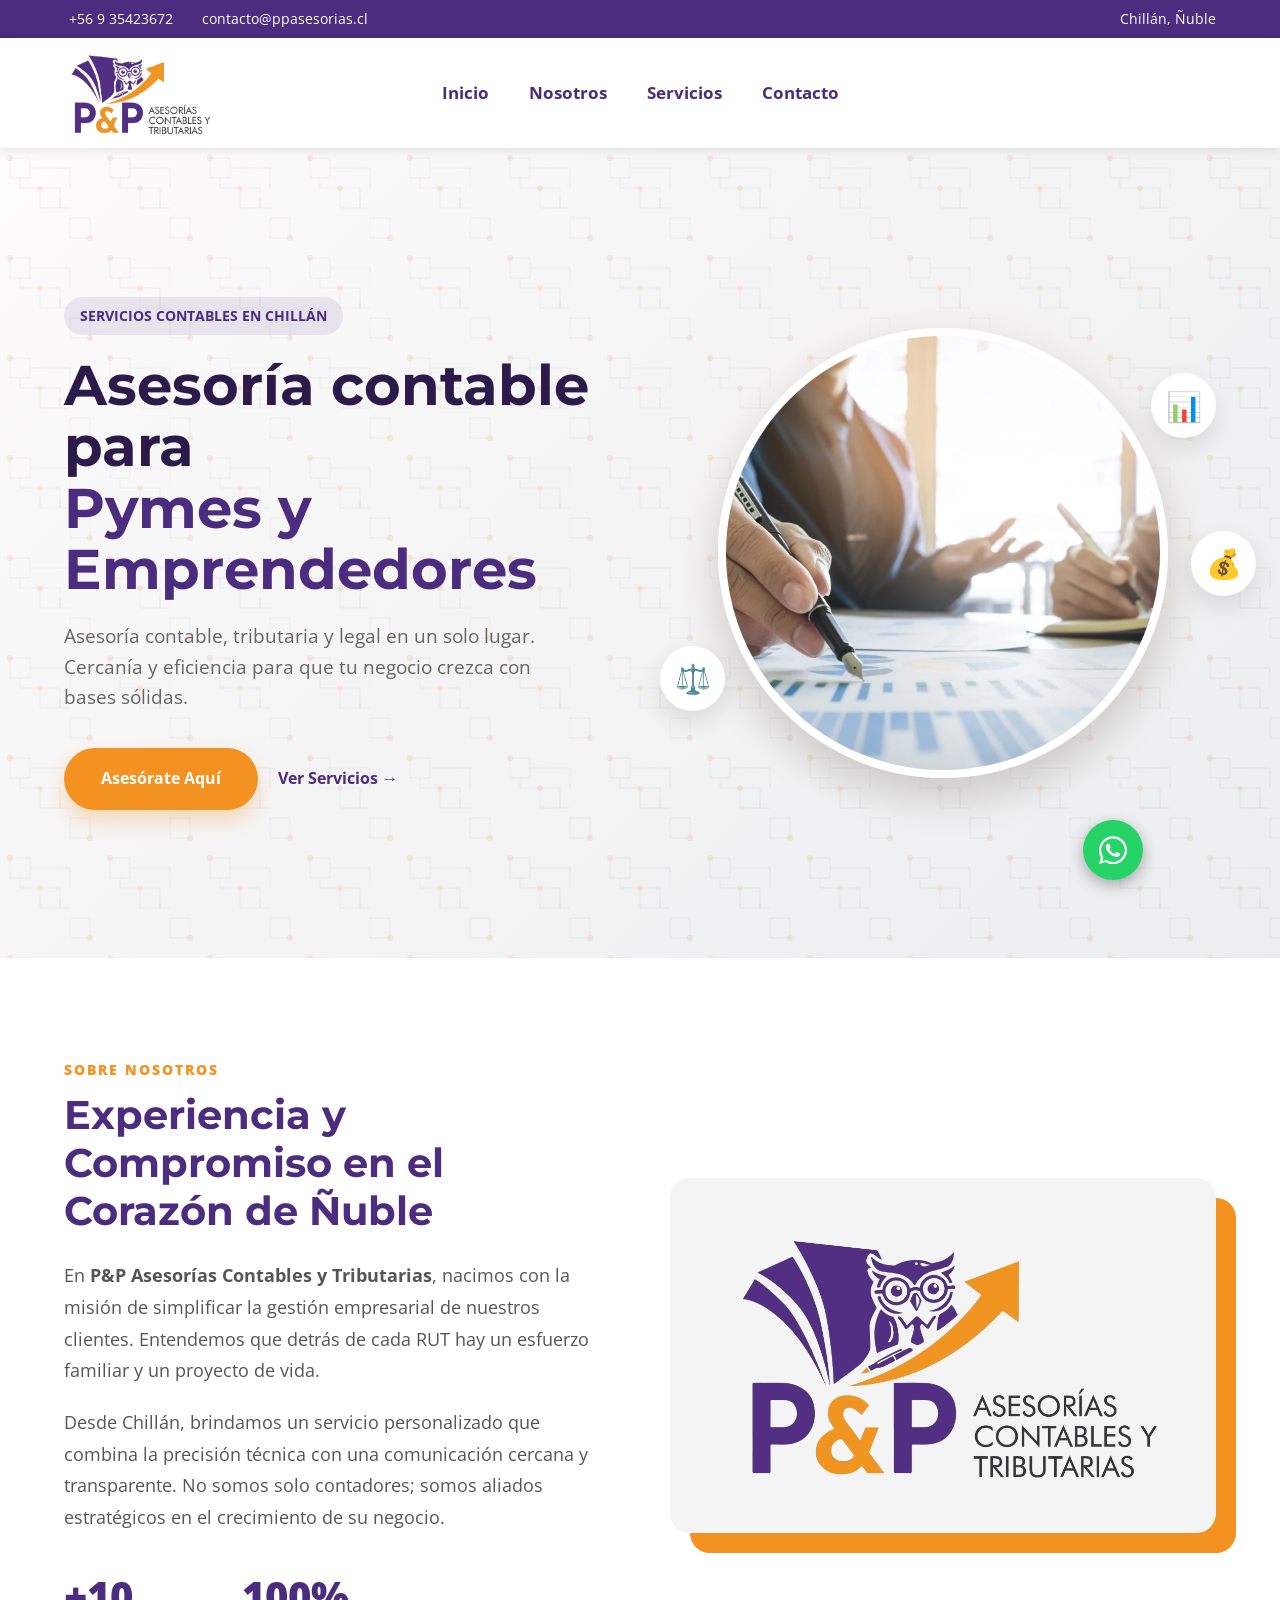
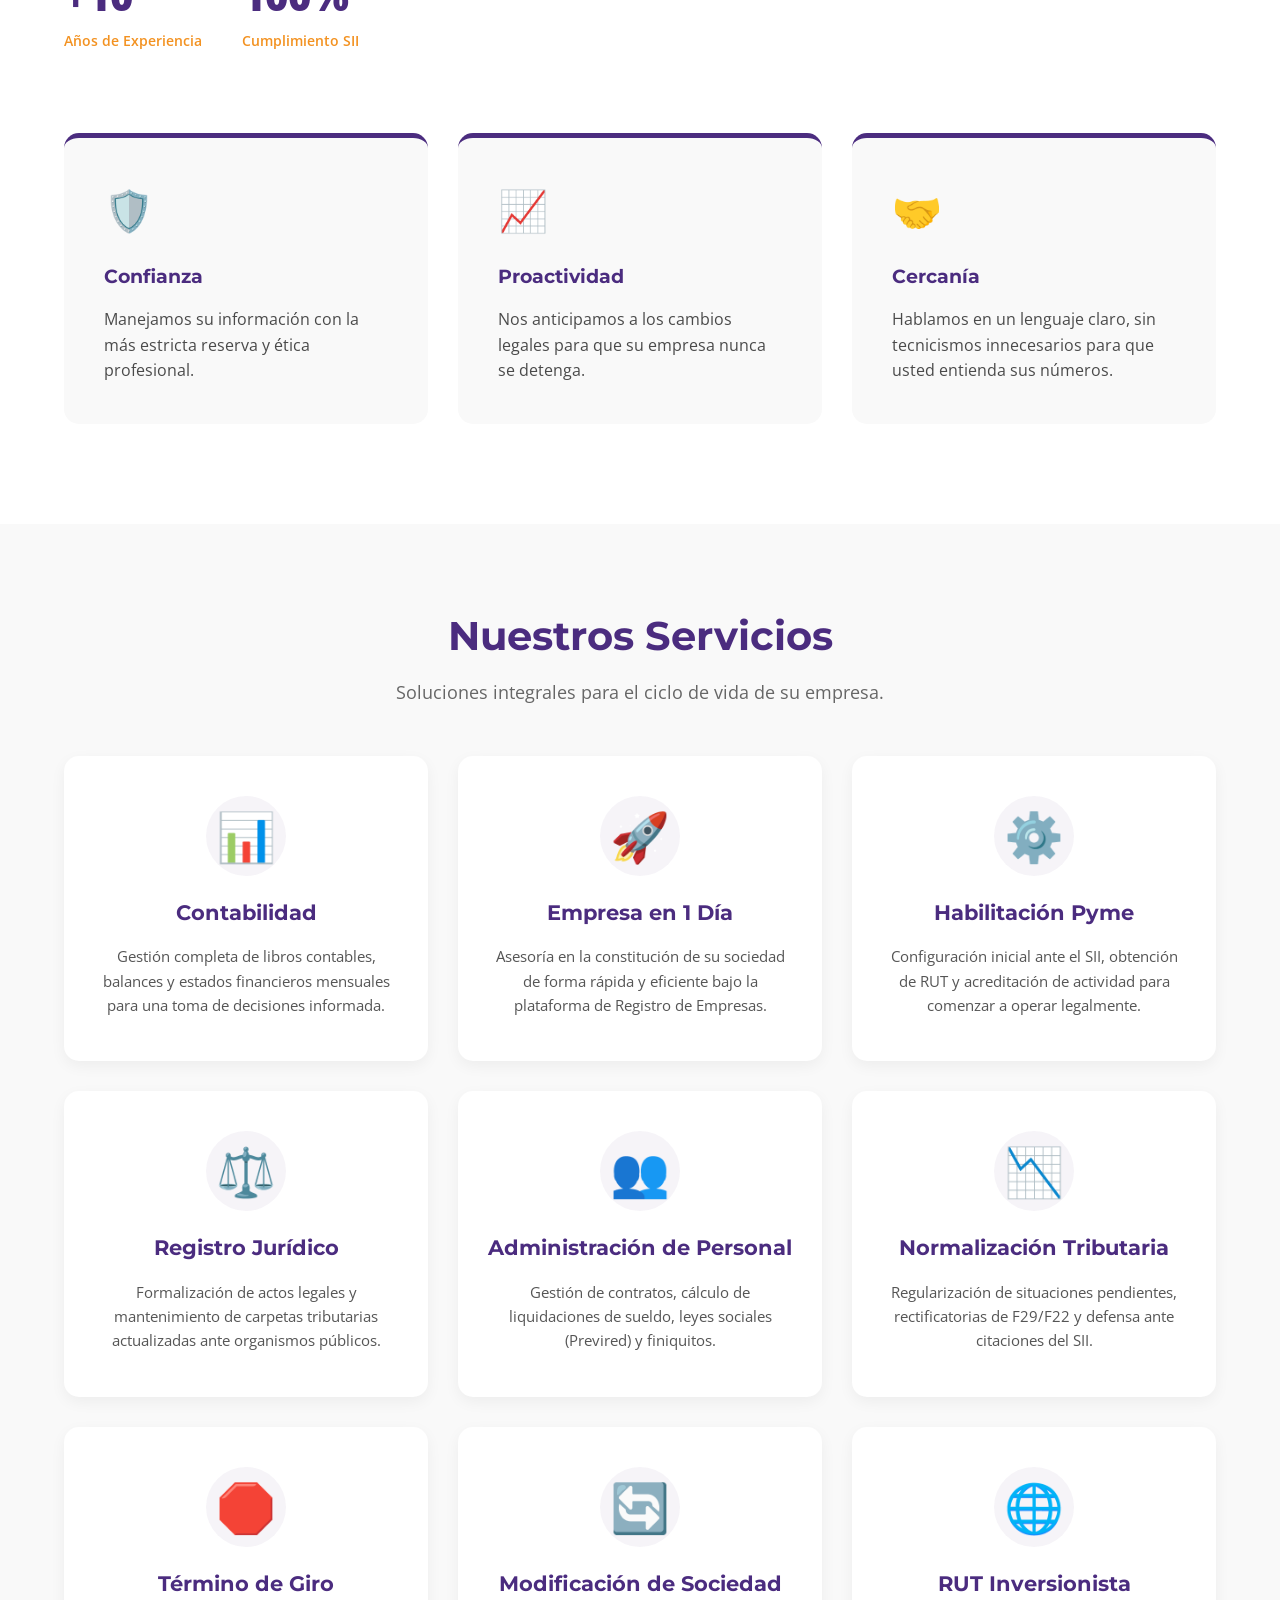
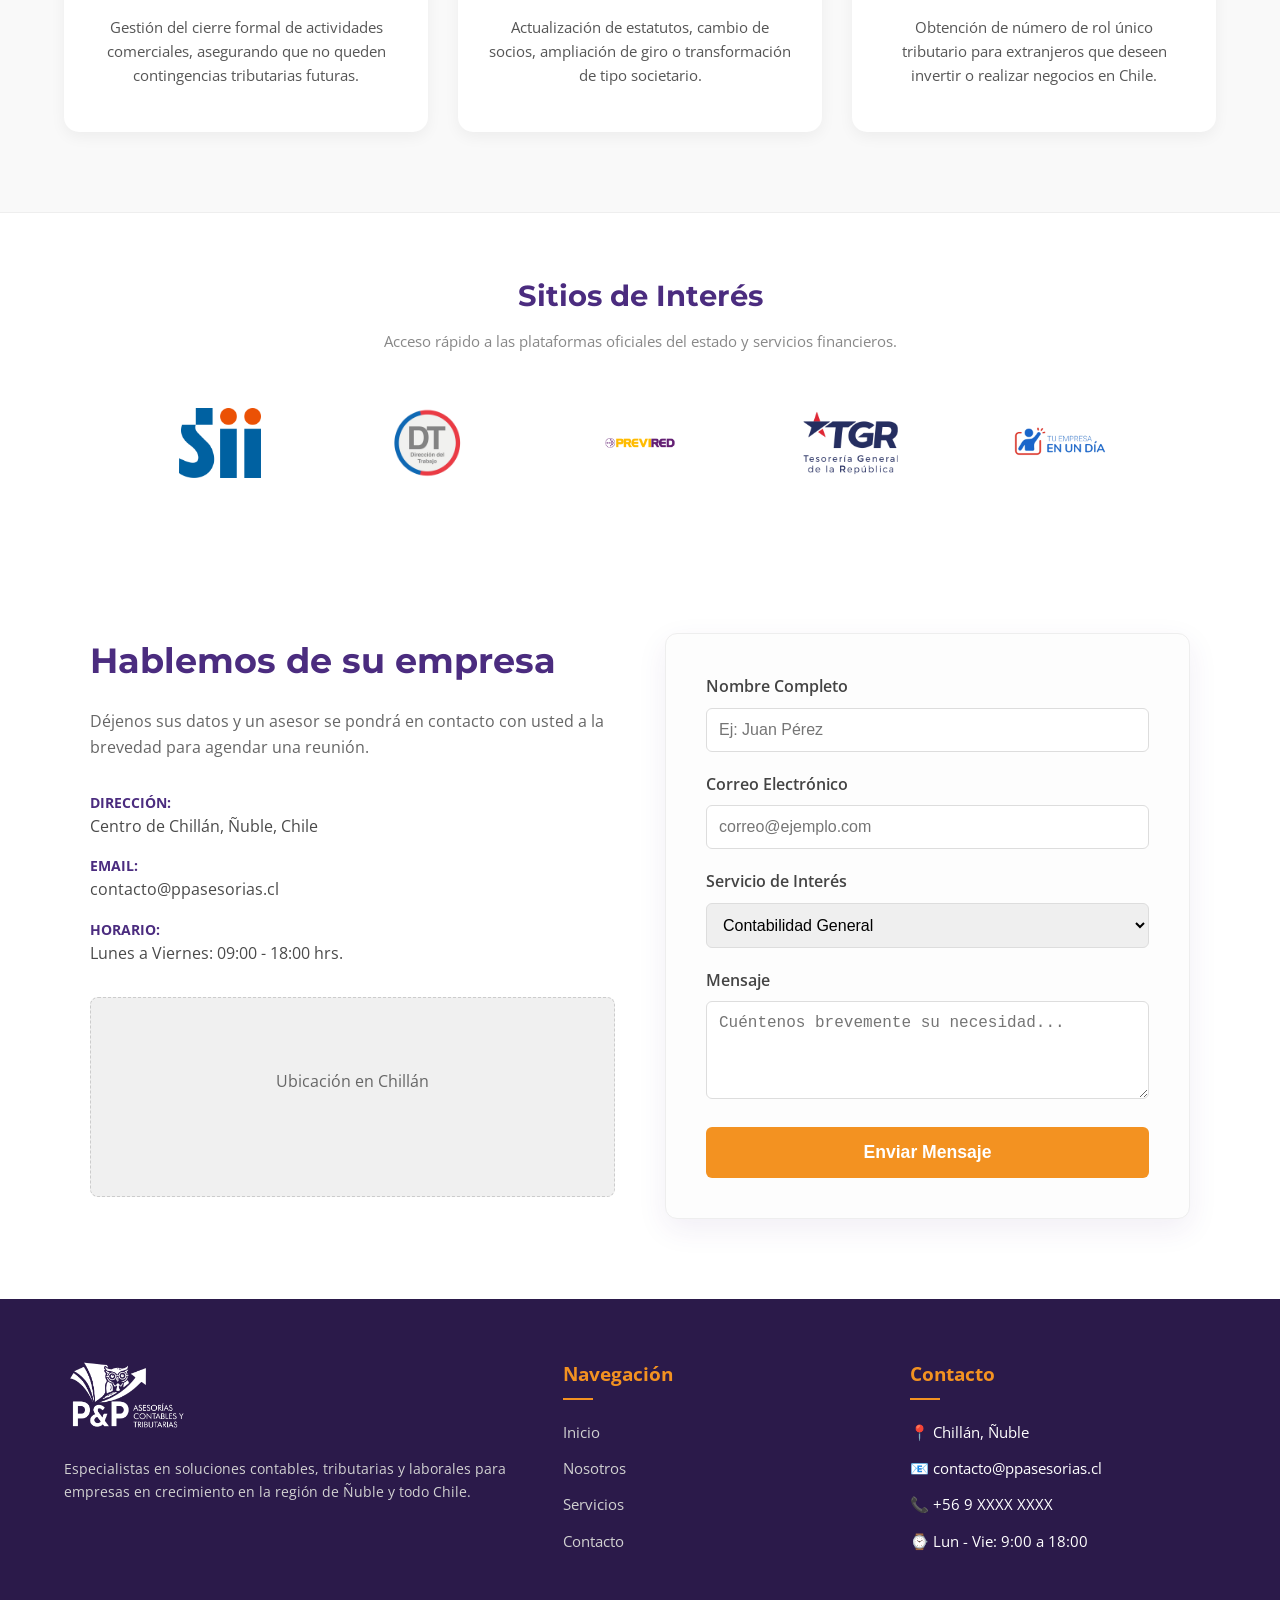
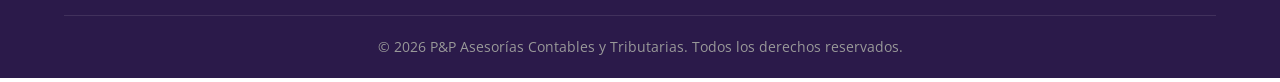
<file: index.html>
<!DOCTYPE html>
<html lang="es">
<head>
    <meta charset="UTF-8">
    <meta name="viewport" content="width=device-width, initial-scale=1.0">
    <title>P&P Asesorías Contables y Tributarias</title>
    <link href="https://fonts.googleapis.com/css2?family=Montserrat:wght@400;700&family=Open+Sans:wght@400;600&display=swap" rel="stylesheet">
    <link rel="stylesheet" href="src/css/style.css">
    <link rel="stylesheet" href="src/css/topbar.css">
    <link rel="stylesheet" href="src/css/navbar.css">
    <link rel="stylesheet" href="src/css/hero.css">
    <link rel="stylesheet" href="src/css/servicios.css">
    <link rel="stylesheet" href="src/css/contacto.css">
    <link rel="stylesheet" href="src/css/footer.css">
    <link rel="stylesheet" href="src/css/whatsapp.css">
    <link rel="stylesheet" href="src/css/sitios-interes.css">
    <link rel="stylesheet" href="src/css/nosotros.css">
    
</head>
<body>
<div id="topbar-placeholder"></div>
<div id="navbar-placeholder"></div>
<div id="header-placeholder"></div>
<div id="nosotros-placeholder"></div>
<div id="servicios-placeholder"></div>
<div id="sitios-interes-placeholder"></div>
<div id="contacto-placeholder"></div>
<div id="footer-placeholder"></div>
<div id="wsp-placeholder"></div>

<script src="src/js/components.js"></script>
<script src="src/js/main.js"></script>
</body>
</html>
</file>
<file: src/css/style.css>
/* VARIABLES DE COLOR BASADAS EN EL LOGO */
        :root {
            --morado: #4B2C7F;
            --naranja: #F39221;
            --gris-texto: #4A4A4A;
            --blanco: #ffffff;
            --fondo-claro: #f4f4f4;
        }

        * {
            margin: 0;
            padding: 0;
            box-sizing: border-box;
        }

        body {
            font-family: 'Open Sans', sans-serif;
            color: var(--gris-texto);
            line-height: 1.6;
        }

        h1, h2, h3 {
            font-family: 'Montserrat', sans-serif;
            font-weight: 700;
        }
</file>
<file: src/css/topbar.css>
.topbar {
    background-color: #4B2C7F; /* Morado del logo */
    color: #ffffff;
    padding: 8px 5%;
    font-size: 0.85rem;
    font-family: 'Open Sans', sans-serif;
}

.topbar-container {
    display: flex;
    justify-content: space-between;
    align-items: center;
    max-width: 1200px;
    margin: 0 auto;
}

.topbar-contact span {
    margin-right: 20px;
}

.topbar-contact span i {
    color: #F39221; /* Naranja del logo para los iconos */
    margin-right: 5px;
}

@media (max-width: 600px) {
    .topbar-location {
        display: none; /* Escondemos la ubicación en móviles para ahorrar espacio */
    }
    .topbar-container {
        justify-content: center;
    }
}
</file>
<file: src/css/navbar.css>
/* --- NAVBAR REESTRUCTURADA (ESTÁTICA) --- */
.navbar {
    background-color: var(--blanco);
    display: flex;
    justify-content: space-between;
    align-items: center;
    padding: 0.8rem 5%; 
    box-shadow: 0 2px 10px rgba(0,0,0,0.1);
    
    /* CAMBIO AQUÍ: De sticky a relative para que sea estática */
    position: relative; 
    top: auto; 
    
    z-index: 1000;
}

.logo-container {
    display: flex;
    align-items: center;
    flex: 1;
}

/* LOGO AGRANDADO UN 30% */
.navbar-logo {
    height: 85px; 
    width: auto;
    display: block;
    transition: transform 0.3s ease;
}

.navbar-logo:hover {
    transform: scale(1.05);
}

/* MENÚ CENTRADO */
.nav-links {
    list-style: none;
    display: flex;
    align-items: center;
    justify-content: center;
    flex: 2;
}

.nav-links li {
    margin: 0 20px;
}

.nav-links a {
    text-decoration: none;
    color: var(--morado);
    font-weight: 700;
    font-size: 1.05rem;
    transition: color 0.3s ease;
    white-space: nowrap;
}

.nav-links a:hover {
    color: var(--naranja);
}

.navbar::after {
    content: "";
    flex: 1;
}

/* --- AJUSTES MÓVILES --- */
@media (max-width: 992px) {
    .navbar {
        padding: 0.5rem 5%;
    }
    
    .navbar-logo {
        height: 60px;
    }

    .navbar::after {
        display: none;
    }

    .nav-links {
        display: none;
    }
}
</file>
<file: src/css/hero.css>
/* --- HERO DINÁMICO CON IMAGEN CIRCULAR Y CIRCUITOS --- */
.hero {
    min-height: 90vh;
    /* Fondo base degradado */
    background: linear-gradient(135deg, #fdfbfb 0%, #ebedee 100%);
    display: flex;
    align-items: center;
    padding: 0 5%;
    overflow: hidden;
    position: relative; /* Importante para los circuitos */
}

/* NUEVA CAPA DE CIRCUITOS */
.hero::before {
    content: "";
    position: absolute;
    top: 0;
    left: 0;
    width: 100%;
    height: 100%;
    /* Patrón de circuitos usando tus colores: Morado (%234B2C7F) y Naranja (%23F39221) */
    background-image: url("data:image/svg+xml,%3Csvg width='100' height='100' viewBox='0 0 100 100' xmlns='http://www.w3.org/2000/svg'%3E%3Cg fill='none' fill-rule='evenodd'%3E%3Cg stroke='%234B2C7F' stroke-width='0.5' stroke-opacity='0.1'%3E%3Cpath d='M10 10h20v20h-20zM70 70h20v20h-20zM40 40h20v20h-20z'/%3E%3Cpath d='M20 30v10h20M60 50v10h10M30 20h40v20'/%3E%3C/g%3E%3Ccircle fill='%23F39221' fill-opacity='0.15' cx='10' cy='10' r='3'/%3E%3Ccircle fill='%23F39221' fill-opacity='0.15' cx='90' cy='90' r='3'/%3E%3Ccircle fill='%23F39221' fill-opacity='0.15' cx='40' cy='40' r='3'/%3E%3C/g%3E%3C/svg%3E");
    z-index: 0; /* Por detrás de todo */
    pointer-events: none; /* No interfiere con clics */
}

.hero-container {
    max-width: 1200px;
    margin: 0 auto;
    display: grid;
    grid-template-columns: 1fr 1fr;
    gap: 60px;
    align-items: center;
    position: relative; /* Asegura que el contenido esté sobre el fondo */
    z-index: 1; 
}

/* Columna de Texto */
.badge {
    background-color: rgba(75, 44, 127, 0.1);
    color: #4B2C7F;
    padding: 8px 16px;
    border-radius: 50px;
    font-weight: 700;
    font-size: 0.85rem;
    text-transform: uppercase;
    display: inline-block;
}

.hero-text-content h1 {
    font-size: 3.5rem;
    color: #2b1a4a;
    line-height: 1.1;
    margin: 20px 0;
}

.hero-text-content h1 span {
    color: #4B2C7F;
    display: block;
}

.hero-text-content p {
    font-size: 1.2rem;
    color: #666;
    margin-bottom: 35px;
    max-width: 520px;
}

/* Columna Visual - EFECTO CÍRCULO RECORTADO */
.hero-visual {
    position: relative;
    display: flex;
    justify-content: center;
    align-items: center;
}

.visual-wrapper {
    position: relative;
    z-index: 1;
    width: 450px;
    height: 450px;
    border-radius: 50%;
    overflow: hidden;
    box-shadow: 0 20px 40px rgba(0,0,0,0.15);
    border: 8px solid white;
}

.hero-img {
    width: 100%;
    height: 100%;
    object-fit: cover;
    position: relative;
    z-index: 5;
    transition: transform 0.5s ease;
}

.visual-wrapper:hover .hero-img {
    transform: scale(1.1);
}

/* Decoración detrás del círculo */
.circle-decoration {
    position: absolute;
    width: 550px;
    height: 550px;
    background: radial-gradient(circle, rgba(243, 146, 33, 0.15) 0%, transparent 70%);
    border-radius: 50%;
    top: 50%;
    left: 50%;
    transform: translate(-50%, -50%);
    z-index: 0;
}

/* Iconos Flotantes */
.floating-icon {
    position: absolute;
    background: white;
    width: 65px;
    height: 65px;
    border-radius: 50%;
    display: flex;
    align-items: center;
    justify-content: center;
    font-size: 1.8rem;
    box-shadow: 0 10px 25px rgba(0,0,0,0.1);
    z-index: 10;
    animation: float 4s ease-in-out infinite;
}

.icon-1 { top: 10%; right: 0; animation-delay: 0s; }
.icon-2 { bottom: 15%; left: -10px; animation-delay: 1s; }
.icon-3 { top: 45%; right: -40px; animation-delay: 2s; }

@keyframes float {
    0%, 100% { transform: translateY(0); }
    50% { transform: translateY(-20px); }
}

/* Responsivo */
@media (max-width: 992px) {
    .hero-container {
        grid-template-columns: 1fr;
        text-align: center;
    }
    .visual-wrapper {
        width: 320px;
        height: 320px;
        margin: 0 auto;
    }
    .circle-decoration {
        width: 380px;
        height: 380px;
    }
    .hero-text-content h1 {
        font-size: 2.8rem;
    }
}
/* --- ESTILOS DE BOTONES DEL HERO --- */
.hero-actions {
    display: flex;
    gap: 20px;
    align-items: center;
    margin-top: 10px;
}

.btn-cta {
    background-color: #F39221; /* Naranja del logo */
    color: white;
    padding: 16px 35px;
    border-radius: 50px;
    text-decoration: none;
    font-weight: 700;
    font-size: 1rem;
    box-shadow: 0 10px 20px rgba(243, 146, 33, 0.3);
    transition: all 0.3s ease;
    display: inline-block;
    border: 2px solid transparent;
}

.btn-cta:hover {
    background-color: #d87d1a;
    transform: translateY(-3px);
    box-shadow: 0 15px 25px rgba(243, 146, 33, 0.4);
    color: white;
}

.btn-link {
    color: #4B2C7F; /* Morado del logo */
    text-decoration: none;
    font-weight: 700;
    font-size: 1rem;
    transition: all 0.3s ease;
    display: flex;
    align-items: center;
    gap: 8px;
}

.btn-link:hover {
    color: #F39221;
    transform: translateX(5px); /* Pequeño desplazamiento a la derecha */
}

/* Ajuste para que el botón no se vea gigante en móvil */
@media (max-width: 768px) {
    .hero-actions {
        flex-direction: column;
        gap: 15px;
    }
    
    .btn-cta {
        width: 100%;
        max-width: 280px;
        text-align: center;
    }
}
</file>
<file: src/css/servicios.css>
.seccion-servicios {
    padding: 80px 5%;
    background-color: #f9f9f9;
}

.servicios-header {
    text-align: center;
    margin-bottom: 50px;
}

.servicios-header h2 {
    color: #4B2C7F; /* Morado Logo */
    font-size: 2.5rem;
    margin-bottom: 10px;
}

.servicios-header p {
    color: #666;
    font-size: 1.1rem;
}

.grid-servicios {
    display: grid;
    grid-template-columns: repeat(auto-fit, minmax(280px, 1fr));
    gap: 30px;
    max-width: 1200px;
    margin: 0 auto;
}

.card {
    background: #ffffff;
    padding: 40px 30px;
    border-radius: 15px;
    text-align: center;
    box-shadow: 0 5px 15px rgba(0,0,0,0.05);
    transition: all 0.3s ease;
    border-bottom: 4px solid transparent;
    display: flex;
    flex-direction: column;
    align-items: center;
}

.card:hover {
    transform: translateY(-10px);
    box-shadow: 0 15px 30px rgba(75, 44, 127, 0.1);
    border-bottom: 4px solid #F39221; /* Naranja Logo */
}

.card-icon {
    font-size: 3rem;
    margin-bottom: 20px;
    background: rgba(75, 44, 127, 0.05);
    width: 80px;
    height: 80px;
    line-height: 80px;
    border-radius: 50%;
    transition: background 0.3s ease;
}

.card:hover .card-icon {
    background: rgba(243, 146, 33, 0.1);
}

.card h3 {
    color: #4B2C7F; /* Morado Logo */
    font-size: 1.3rem;
    margin-bottom: 15px;
    font-weight: 700;
}

.card p {
    color: #555;
    font-size: 0.95rem;
    line-height: 1.6;
}

/* Ajustes para pantallas pequeñas */
@media (max-width: 600px) {
    .seccion-servicios {
        padding: 50px 20px;
    }
    
    .servicios-header h2 {
        font-size: 2rem;
    }
}
</file>
<file: src/css/contacto.css>
.seccion-contacto {
    padding: 80px 5%;
    background-color: #ffffff;
    font-family: 'Open Sans', sans-serif;
}

.contacto-container {
    max-width: 1100px;
    margin: 0 auto;
    display: grid;
    grid-template-columns: 1fr 1fr;
    gap: 50px;
    align-items: start;
}

/* Columna de Información */
.contacto-info h2 {
    color: #4B2C7F; /* Morado Logo */
    font-size: 2.2rem;
    margin-bottom: 20px;
}

.contacto-info p {
    color: #666;
    margin-bottom: 30px;
}

.info-items .item {
    margin-bottom: 15px;
}

.info-items strong {
    display: block;
    color: #4B2C7F;
    font-size: 0.9rem;
    text-transform: uppercase;
}

.mapa-placeholder {
    margin-top: 30px;
    height: 200px;
    background-color: #f0f0f0;
    display: flex;
    align-items: center;
    justify-content: center;
    border-radius: 8px;
    border: 1px dashed #ccc;
}

/* Columna del Formulario */
.contacto-form-box {
    background: #fdfdfd;
    padding: 40px;
    border-radius: 12px;
    box-shadow: 0 10px 30px rgba(75, 44, 127, 0.08); /* Sombra morada sutil */
    border: 1px solid #eee;
}

.form-group {
    margin-bottom: 20px;
}

.form-group label {
    display: block;
    margin-bottom: 8px;
    font-weight: 600;
    color: #444;
}

.form-group input, 
.form-group select, 
.form-group textarea {
    width: 100%;
    padding: 12px;
    border: 1px solid #ddd;
    border-radius: 6px;
    font-size: 1rem;
    outline: none;
    transition: border-color 0.3s;
}

.form-group input:focus, 
.form-group textarea:focus {
    border-color: #F39221; /* Naranja Logo al enfocar */
}

.btn-enviar {
    width: 100%;
    padding: 15px;
    background-color: #F39221; /* Naranja Logo */
    color: white;
    border: none;
    border-radius: 6px;
    font-size: 1.1rem;
    font-weight: bold;
    cursor: pointer;
    transition: background 0.3s ease;
}

.btn-enviar:hover {
    background-color: #d87d1a;
}

/* Responsivo */
@media (max-width: 850px) {
    .contacto-container {
        grid-template-columns: 1fr;
    }
    
    .contacto-info {
        text-align: center;
    }

    .contacto-form-box {
        padding: 25px;
    }
}
</file>
<file: src/css/footer.css>
.footer-principal {
    background-color: #2b1a4a; /* Un morado más oscuro para el fondo del footer */
    color: #ffffff;
    padding: 60px 5% 20px;
    font-family: 'Open Sans', sans-serif;
}

.footer-container {
    max-width: 1200px;
    margin: 0 auto;
    display: grid;
    grid-template-columns: 1.5fr 1fr 1fr; /* El logo ocupa un poco más de espacio */
    gap: 40px;
}

.footer-col h4 {
    color: #F39221; /* Naranja del logo para títulos */
    font-size: 1.2rem;
    margin-bottom: 20px;
    position: relative;
    padding-bottom: 10px;
}

/* Línea decorativa bajo el título */
.footer-col h4::after {
    content: '';
    position: absolute;
    left: 0;
    bottom: 0;
    width: 30px;
    height: 2px;
    background-color: #F39221;
}

/* Columna del Logo */
.footer-logo {
    height: 70px;
    width: auto;
    margin-bottom: 20px;
    filter: brightness(0) invert(1); /* Opcional: vuelve el logo blanco si no tiene buen contraste */
}

.footer-description {
    font-size: 0.9rem;
    line-height: 1.6;
    color: #d1d1d1;
}

/* Columna de Navegación y Contacto */
.footer-col ul {
    list-style: none;
    padding: 0;
}

.footer-col ul li {
    margin-bottom: 12px;
    font-size: 0.95rem;
}

.footer-col ul li a {
    color: #d1d1d1;
    text-decoration: none;
    transition: color 0.3s ease;
}

.footer-col ul li a:hover {
    color: #F39221; /* Cambio a naranja al pasar el mouse */
    padding-left: 5px; /* Pequeño efecto de movimiento */
}

/* Footer Bottom (Copyright) */
.footer-bottom {
    margin-top: 50px;
    padding-top: 20px;
    border-top: 1px solid rgba(255, 255, 255, 0.1);
    text-align: center;
    font-size: 0.85rem;
    color: #999;
}

/* Responsivo */
@media (max-width: 768px) {
    .footer-container {
        grid-template-columns: 1fr;
        text-align: center;
    }

    .footer-col h4::after {
        left: 50%;
        transform: translateX(-50%);
    }

    .footer-logo {
        margin: 0 auto 20px;
    }
}
</file>
<file: src/css/whatsapp.css>
/* Contenedor */
.whatsapp-container {
    position: fixed;
    bottom: 20px;
    right: 20px;
    display: flex;
    align-items: center;
    text-decoration: none;
    z-index: 1000;
}

/* Botón */
.whatsapp-button {
    width: 60px;
    height: 60px;
    background-color: #25D366;
    border-radius: 50%;
    display: flex;
    align-items: center;
    justify-content: center;
    box-shadow: 0 5px 15px rgba(0,0,0,0.3);
    transition: transform 0.3s;
    animation: pulse 2s infinite;
}

/* Texto oculto */
.whatsapp-text {
    margin-right: 10px;
    background: #25D366;
    color: white;
    padding: 8px 12px;
    border-radius: 20px;
    font-size: 14px;
    opacity: 0;
    transform: translateX(20px);
    transition: 0.3s;
    white-space: nowrap;
}

/* Hover efecto */
.whatsapp-container:hover .whatsapp-text {
    opacity: 1;
    transform: translateX(0);
}

.whatsapp-container:hover .whatsapp-button {
    transform: scale(1.1);
}

/* Animación pulso */
@keyframes pulse {
    0% {
        box-shadow: 0 0 0 0 rgba(37,211,102, 0.6);
    }
    70% {
        box-shadow: 0 0 0 15px rgba(37,211,102, 0);
    }
    100% {
        box-shadow: 0 0 0 0 rgba(37,211,102, 0);
    }
}
</file>
<file: src/css/sitios-interes.css>
.seccion-sitios {
    padding: 60px 5%;
    background-color: #ffffff;
    border-top: 1px solid #eee;
    text-align: center;
}

.sitios-header h2 {
    color: #4B2C7F; /* Morado Logo */
    font-size: 1.8rem;
    margin-bottom: 10px;
}

.sitios-header p {
    color: #888;
    margin-bottom: 40px;
    font-size: 0.95rem;
}

.sitios-grid {
    display: flex;
    flex-wrap: wrap;
    justify-content: center;
    align-items: center;
    gap: 30px; /* Espaciado entre cuadros */
    max-width: 1200px;
    margin: 0 auto;
}

.sitio-card {
    display: flex;
    align-items: center;
    justify-content: center;
    /* Cuadro contenedor fijo para uniformidad */
    width: 180px; 
    height: 100px;
    padding: 15px;
    background-color: #fff;
    border-radius: 8px;
    transition: all 0.3s ease;
    /* Eliminamos el gris y la opacidad baja */
    filter: grayscale(0%); 
    opacity: 1;
}

.sitio-card:hover {
    transform: translateY(-5px) scale(1.08);
    box-shadow: 0 5px 15px rgba(0,0,0,0.08); /* Sombra suave al pasar el mouse */
}

.sitio-card img {
    width: 100%;
    height: 100%;
    /* Object-fit contain es clave para que no se deformen */
    object-fit: contain; 
    /* Max-height un poco más grande para mejor visibilidad */
    max-height: 70px; 
}

/* Responsivo para móviles */
@media (max-width: 768px) {
    .sitios-grid {
        gap: 15px;
    }
    
    .sitio-card {
        width: 140px; /* Un poco más pequeños en móvil */
        height: 80px;
        padding: 10px;
    }

    .sitio-card img {
        max-height: 50px;
    }
}
</file>
<file: src/css/nosotros.css>
.seccion-nosotros {
    padding: 100px 5%;
    background-color: #ffffff;
    font-family: 'Open Sans', sans-serif;
}

.nosotros-container {
    max-width: 1200px;
    margin: 0 auto;
}

/* Diseño Principal */
.nosotros-main {
    display: grid;
    grid-template-columns: 1fr 1fr;
    gap: 60px;
    align-items: center;
    margin-bottom: 80px;
}

.subtitulo {
    color: #F39221; /* Naranja Logo */
    text-transform: uppercase;
    font-weight: 800;
    letter-spacing: 2px;
    font-size: 0.9rem;
    display: block;
    margin-bottom: 10px;
}

.nosotros-texto h2 {
    color: #4B2C7F; /* Morado Logo */
    font-size: 2.5rem;
    line-height: 1.2;
    margin-bottom: 25px;
}

.nosotros-texto p {
    color: #555;
    line-height: 1.8;
    margin-bottom: 20px;
    font-size: 1.1rem;
}

/* Stats (Números) */
.nosotros-stats {
    display: flex;
    gap: 40px;
    margin-top: 30px;
}

.stat-item .number {
    display: block;
    color: #4B2C7F;
    font-size: 2.5rem;
    font-weight: 800;
}

.stat-item .label {
    color: #F39221;
    font-weight: 600;
    font-size: 0.9rem;
}

/* Imagen */
.imagen-wrapper {
    background-color: #f4f4f4;
    border-radius: 20px;
    padding: 50px;
    display: flex;
    justify-content: center;
    align-items: center;
    box-shadow: 20px 20px 0px #F39221; /* Detalle de sombra sólida naranja */
}

.imagen-wrapper img {
    max-width: 100%;
    height: auto;
}

/* Valores */
.nosotros-valores {
    display: grid;
    grid-template-columns: repeat(3, 1fr);
    gap: 30px;
}

.valor-card {
    background: #f9f9f9;
    padding: 40px;
    border-radius: 15px;
    transition: 0.3s;
    border-top: 5px solid #4B2C7F;
}

.valor-card:hover {
    background: #ffffff;
    box-shadow: 0 10px 30px rgba(0,0,0,0.05);
    transform: translateY(-5px);
}

.valor-icon {
    font-size: 2.5rem;
    margin-bottom: 20px;
}

.valor-card h3 {
    color: #4B2C7F;
    margin-bottom: 15px;
}

/* Responsivo */
@media (max-width: 992px) {
    .nosotros-main {
        grid-template-columns: 1fr;
        text-align: center;
    }
    
    .nosotros-stats {
        justify-content: center;
    }

    .nosotros-valores {
        grid-template-columns: 1fr;
    }

    .imagen-wrapper {
        box-shadow: none;
        order: -1; /* Mueve la imagen arriba en móviles */
    }
}
</file>
